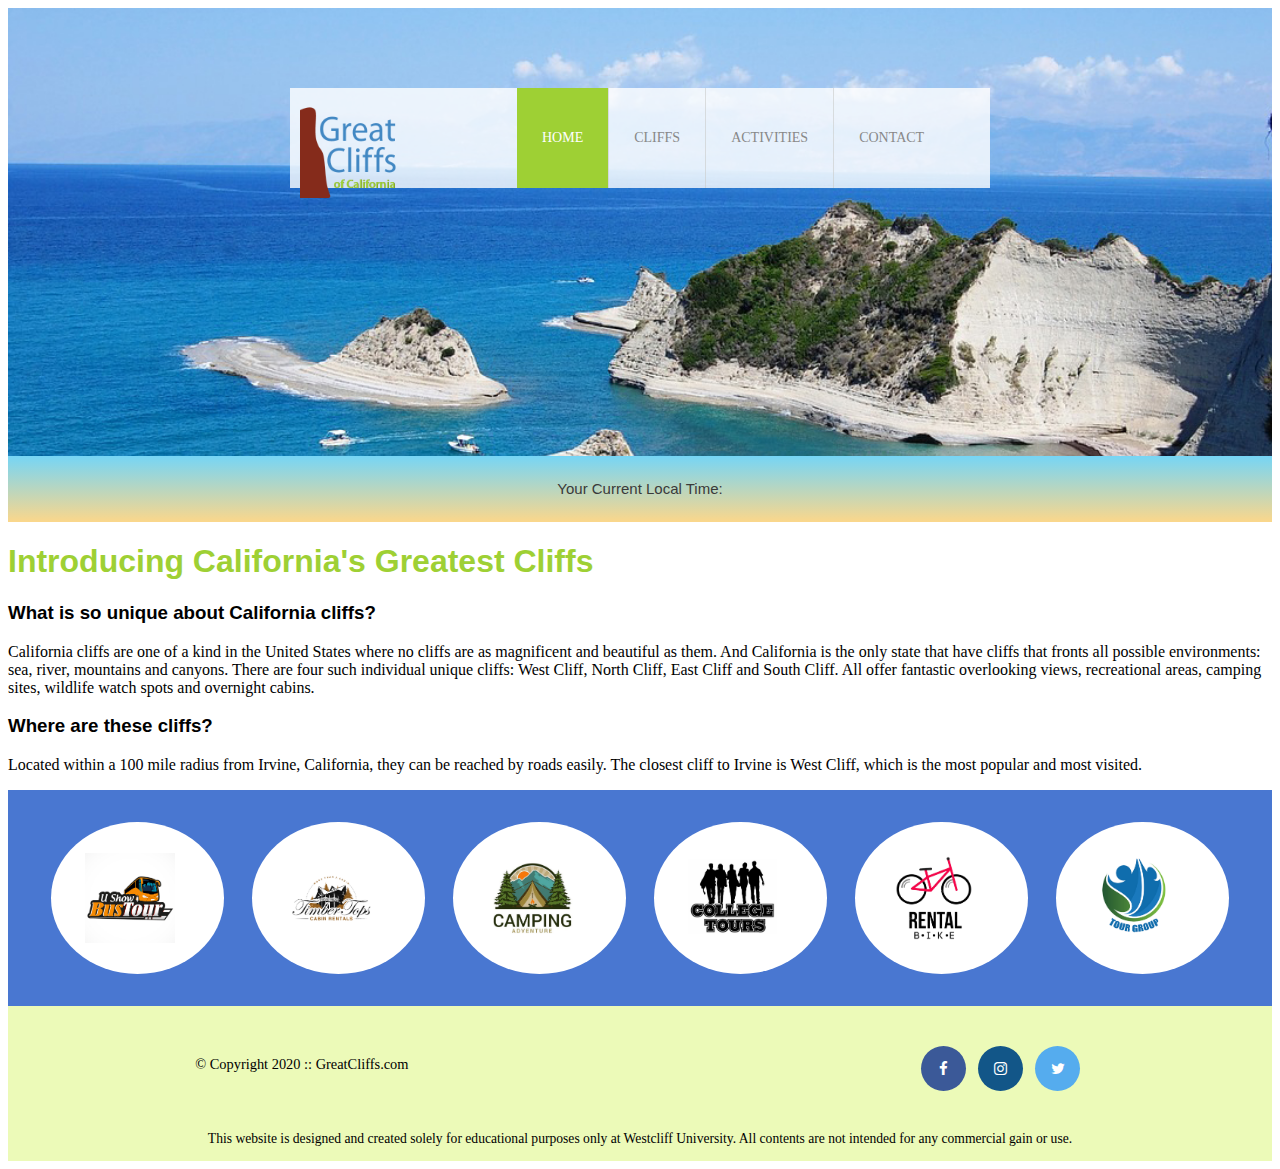
<file: Index.html>
<!Doctype html>
<html>

<head>
    <title>homework-module1-Great Cliffs</title>
    <meta charset="utf-8">

    <link rel="stylesheet" href="https://cdnjs.cloudflare.com/ajax/libs/font-awesome/4.7.0/css/font-awesome.min.css">

    <link rel="stylesheet" href="styles.css">

</head>

<body id="home">
    <div id="container">
        <header>
            <!--<img src="images/cliff_ocean.jpg" alt="Ocean View Cliff" width="1280" height="564">-->
            <div class="main-header">
                <div class="logo">
                    <img src="images/logo.png" alt="Great Cliffs Logo" width="125">
                </div>
                <nav>
                    <div class="main-menu">
                        <ul>
                            <li class="active"><a href="index.html">Home</a></li>
                            <li><a href="cliffs.html">Cliffs<a /></li>
                            <li><a href="activities.html">Activities</a></li>
                            <li><a href="contact.html">Contact</a></li>
                        </ul>
                    </div>
                </nav>
            </div>
        </header>
        <section id="timeofday">
            <span id="clocktitle">Your Current Local Time:</span>
            <span id="clock"></span>
        </section>
        <div class="main">
            <h1 style="color: #9ed034">Introducing California's Greatest Cliffs</h1>
            <h3>What is so unique about California cliffs?</h3>
            <p>California cliffs are one of a kind in the United States where no cliffs are as magnificent and beautiful
                as them. And California is the only state that have cliffs that fronts all possible environments: sea,
                river, mountains and canyons. There are four such individual unique cliffs: West Cliff, North Cliff,
                East Cliff and South Cliff. All offer fantastic overlooking views, recreational areas, camping sites,
                wildlife watch spots and overnight cabins.</p>
            <h3>Where are these cliffs?</h3>
            <p>Located within a 100 mile radius from Irvine, California, they can be reached by roads easily. The
                closest cliff to Irvine is West Cliff, which is the most popular and most visited.</p>
        </div>
        <section>
            <ul id="partners">

                <li class="partner"><img src="images/partners/partner-bustour.png" alt="Partner Bus Tours"></li>
                <li class="partner"><img src="images/partners/partner-cabinrental.png" alt="Partner Cabin Rental"></li>
                <li class="partner"><img src="images/partners/partner-campingadv.png" alt="Partner Camping Adventure">
                </li>
                <li class="partner"><img src="images/partners/partner-collegetours.png" alt="Partner College Tours">
                </li>
                <li class="partner"><img src="images/partners/partner-rentalbike.png" alt="Partner Bike Rentals"></li>
                <li class="partner"><img src="images/partners/partner-tourgroup.png" alt="Partner Tour Group"></li>

                <!--<li class="partner">
                    <img src="images/partners/partner-bustour.png" alt="Partner Bus Tours"
                </li>
                <li class="partner">
                    <img src="images/partners/partner-cabinrental.png" alt="Partner Cabin Rental"
                </li>
                <li class="partner">
                    <img src="images/partners/partner-campingadv.png" alt="Partner Camping Adventure"
                </li>
                <li class="partner">
                    <img src="images/partners/partner-collegetours.png" alt="Partner College Tours"
                </li>
                <li class="partner">
                    <img src="images/partners/partner-rentalbike.png" alt="Partner Bike Rentals"
                </li>
                <li class="partner">
                    <img src="images/partners/partner-tourgroup.png" alt="Partner Tour Group"
                </li>-->
            </ul>
        </section>
        <footer>
            <div id="nondisclaimer">
                <div class="copy">
                    &copy; Copyright 2020 :: GreatCliffs.com
                </div>
                <div class="social">
                    <a href="#" class="fa fa-facebook"></a>
                    <a href="#" class="fa fa-instagram"></a>
                    <a href="#" class="fa fa-twitter"></a>
                </div>
            </div>
            <div id="disclaimer">
                <p>This website is designed and created solely for educational purposes only at Westcliff University.
                    All contents are not intended for any commercial gain or use.</p>
            </div>
        </footer>
    <!--Digital Clock-->
    <script src="js/digclock.js"></script>
    <!--Partners-->
    <script src="js/site_scripts.js"></script>
</body>

</html>
</file>
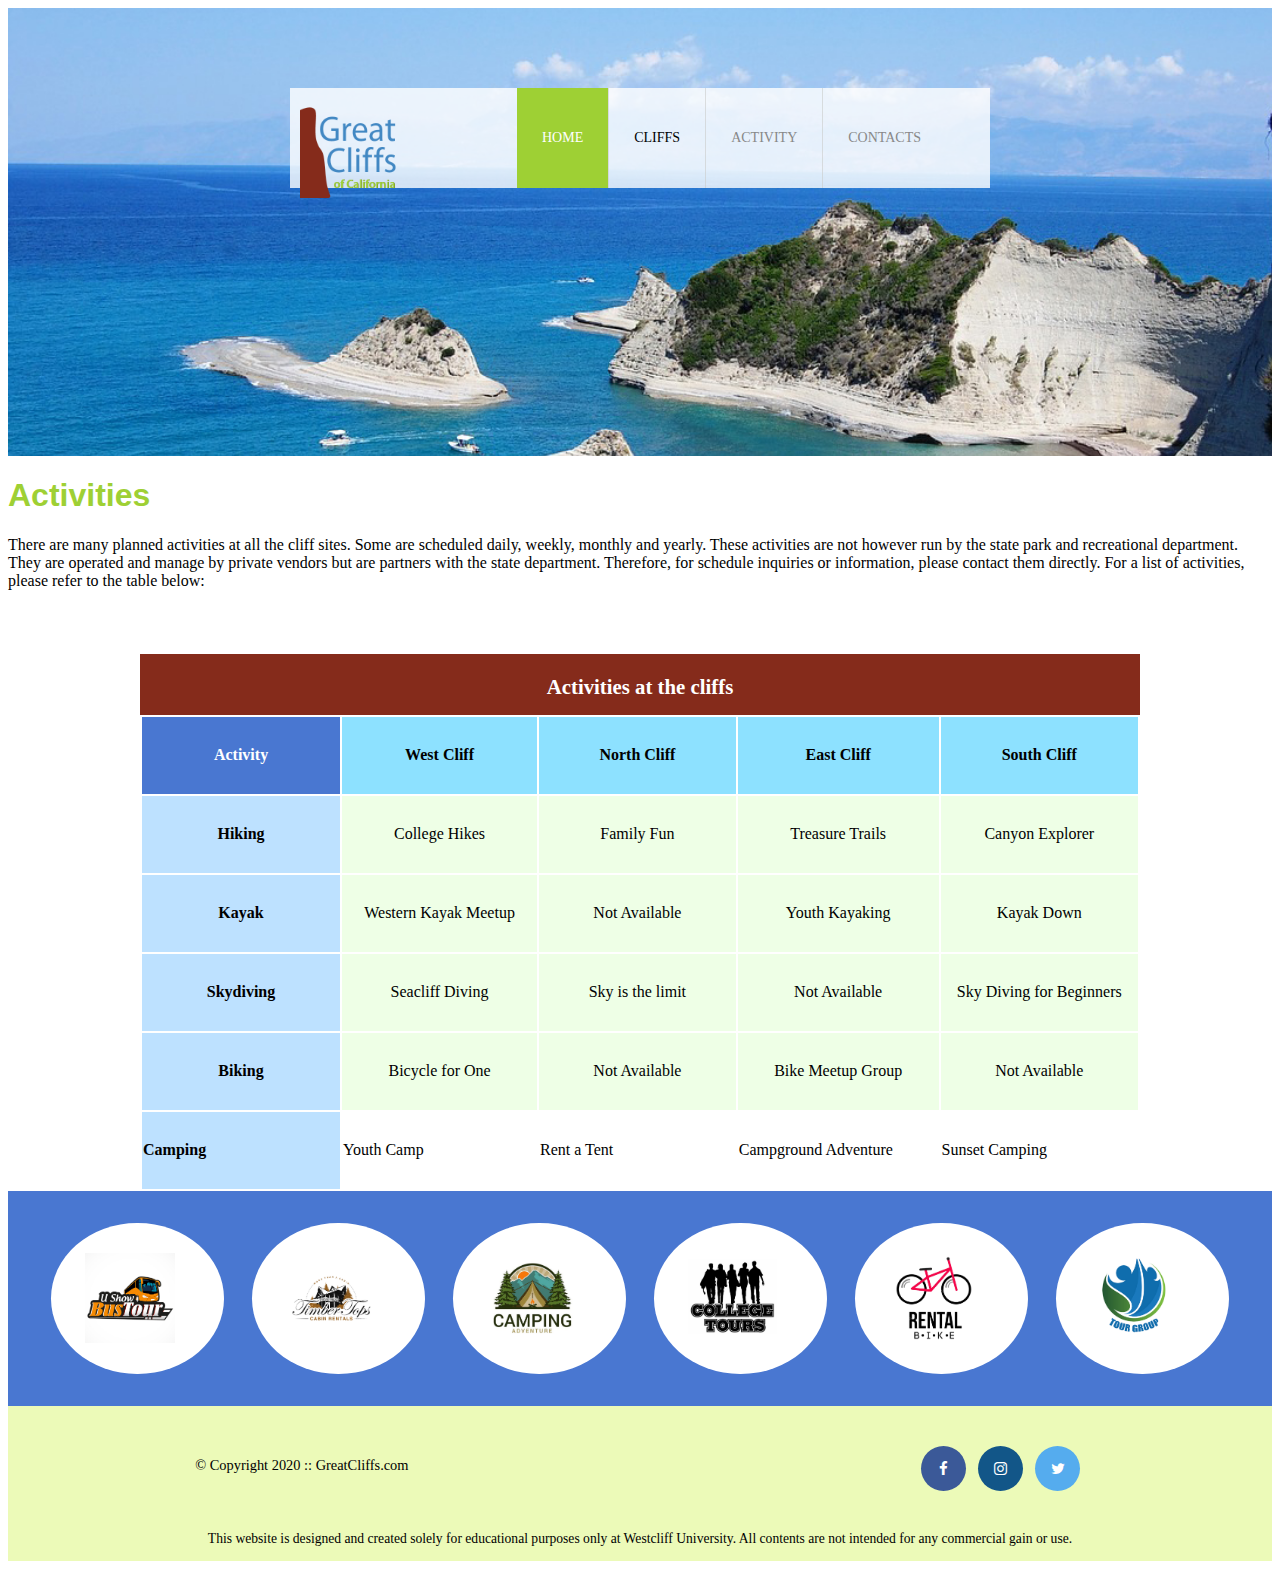
<file: activities.html>
<!DOCTYPE html>
<html lang="en">
<head>
    <meta charset="utf-8">
        <title>Introducing California's Greatest Cliffs</title>
            <link href="styles.css" rel="stylesheet" type="text/css" /> 
    <!--Font Awesome-->
    <link rel="stylesheet" href="https://cdnjs.cloudflare.com/ajax/libs/font-awesome/4.7.0/css/font-awesome.min.css">
</head>
<body id="home">
    <div id="container">
        <header>
            <div class="main-header">
                <div class="logo">
                    <img src="images/logo.png" alt="Great Cliffs Logo" width="125">
                </div>
                <nav>
                    <div class="main-menu">
                        <ul>
                            <li class="active"><a href="index.html">Home</a></li>
                            <li>Cliffs</li>
                            <li><a href="activites.html">Activity</a></li>
                            <li><a href="contact.html">Contacts</a></li>
                        </ul>
                    </div>
                </nav>
            </div>
</header>
<main>
    <h1>Activities</h1>
         <p>There are many planned activities at all the cliff sites. Some are scheduled daily, weekly, monthly and yearly. These activities are not however run by the state park and recreational department. They are operated and manage by private vendors but are partners with the state department. Therefore, for schedule inquiries or information, please contact them directly. For a list of activities, please refer to the table below:</p>
    <table width="700">
        <caption>Activities at the cliffs</caption>
          <thead>
            <tr>
                <th width="50">Activity</th>
                <th width="50">West Cliff</th>
                <th width="50">North Cliff</th>
                <th width="50">East Cliff</th>
                <th width="50">South Cliff</th>
            </tr>
        </thead>
        <tbody>
             <tr>
                <td>Hiking</td>
                <td>College Hikes</td>
                <td>Family Fun</td>
                <td>Treasure Trails</td>
                <td>Canyon Explorer</td>
            </tr>
            <tr>
                <td>Kayak</td>
                <td>Western Kayak Meetup</td>
                <td>Not Available</td>
                <td>Youth Kayaking</td>
                <td>Kayak Down</td>
            </tr>
            <tr>
                <td>Skydiving</td>
                <td>Seacliff Diving</td>
                <td>Sky is the limit</td>
                <td>Not Available</td>
                <td>Sky Diving for Beginners</td>
            </tr>
            <tr>
                <td>Biking</td>
                <td>Bicycle for One</td>
                <td>Not Available</td>
                <td>Bike Meetup Group</td>
                <td>Not Available</td>
            </tr>
        </tbody>
        <tfoot>
            <tr>
                <td>Camping</td>
                <td>Youth Camp</td>
                <td>Rent a Tent</td>
                <td>Campground Adventure</td>
                <td>Sunset Camping</td>
            </tr>
        </tfoot>
    </table> 
<Section>
    <ul id="partners">
        <li class="partner">
            <img src="images/partners/partner-bustour.png" alt="Partner Bus Tours">
        </li>
        <li class="partner">
            <img src="images/partners/partner-cabinrental.png" alt="Partner Cabin Rental">
        </li>
        <li class="partner">
            <img src="images/partners/partner-campingadv.png" alt="Partner Camping Adventure">
        </li>
        <li class="partner">
            <img src="images/partners/partner-collegetours.png" alt="Partner College Tours">
        </li>
        <li class="partner">
            <img src="images/partners/partner-rentalbike.png" alt="Partner Bike Rentals">
        </li>
        <li class="partner">
            <img src="images/partners/partner-tourgroup.png" alt="Partner Tour Group">
        </li>
    </ul>
</Section>
</main>
<footer>
    <div id="nondisclaimer">
        <div class="copy">
            &copy; Copyright 2020 :: GreatCliffs.com
        </div>
        <div class="social">
            <a href="#" class="fa fa-facebook"></a>
            <a href="#" class="fa fa-instagram"></a>
            <a href="#" class="fa fa-twitter"></a>
        </div>
        <div id="disclaimer">
            <p>This website is designed and created solely for educational purposes only at Westcliff University. All
                contents are not intended for any commercial gain or use.</p>
        </div>
</footer>
    <!--Partners-->
        <script src="js/site_scripts.js"></script>
</body>
</html>
</file>
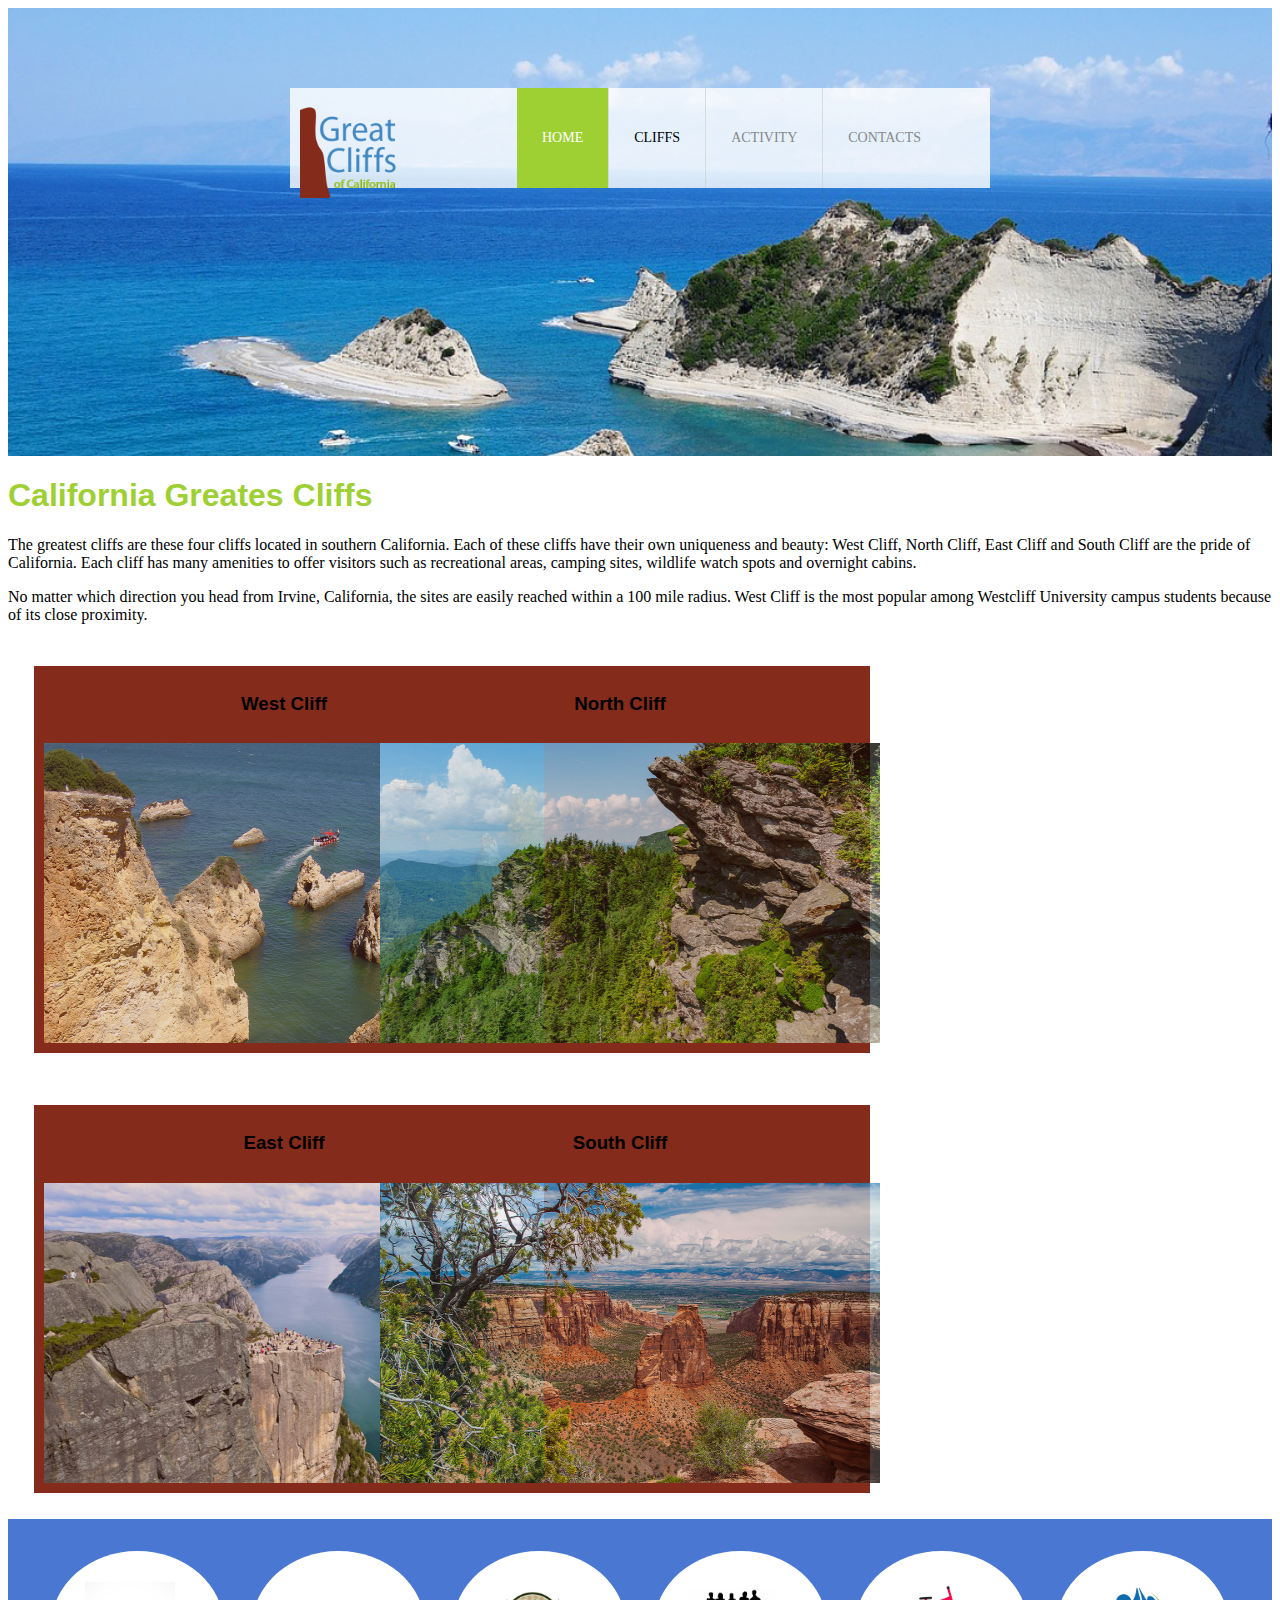
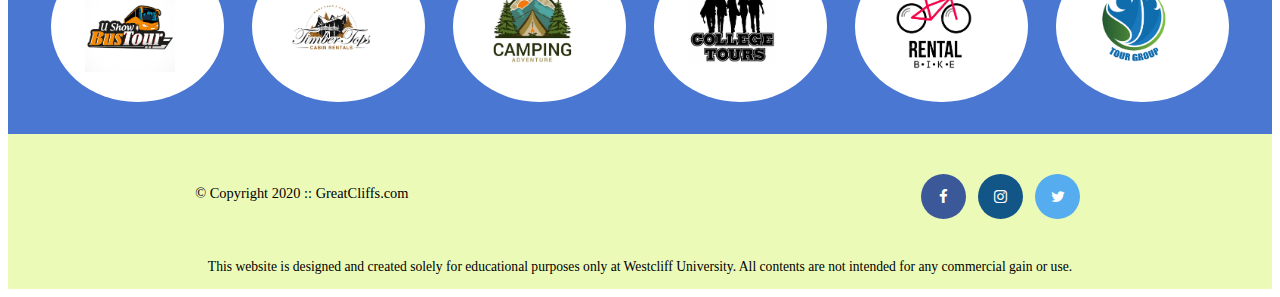
<file: cliffs.html>
<!DOCTYPE html>
<html lang="en">
<head>
    <title>Introducing California's Greatest Cliffs</title>
    <meta charset="utf-8">
    <link rel="stylesheet" href="styles.css" type="text/css" />
    <!--Font Awesome-->
    <link rel="stylesheet" href="https://cdnjs.cloudflare.com/ajax/libs/font-awesome/4.7.0/css/font-awesome.min.css">
</head>

<body id="home">
    <div id="container">
        <header>
            <div class="main-header">
                <div class="logo">
                    <img src="images/logo.png" alt="Great Cliffs Logo" width="125">
                </div>
                <nav>
                    <div class="main-menu">
                        <ul>
                            <li class="active"><a href="index.html">Home</a></li>
                            <li>Cliffs</li>
                            <li><a href="activites.html">Activity</a></li>
                            <li><a href="contact.html">Contacts</a></li>
                        </ul>
                    </div>
                </nav>
            </div>
        </header>
        <div class="main">
            <h1 style="color: #9ed034">California Greates Cliffs</h1>
            <p>The greatest cliffs are these four cliffs located in southern California. Each of these cliffs have their own uniqueness
            and beauty: West Cliff, North Cliff, East Cliff and South Cliff are the pride of California. Each cliff has many
            amenities to offer visitors such as recreational areas, camping sites, wildlife watch spots and overnight cabins.</p>
            <p>No matter which direction you head from Irvine, California, the sites are easily reached within a 100 mile radius. West
            Cliff is the most popular among Westcliff University campus students because of its close proximity.</p>
        </div>
    <section>
        <div class="row">
            <div class="column">
                 <ul ul id="cliffpics">
                    <li class="cliff">
                        <h3>West Cliff</h3>
                        <img src="images/cliff-west-sea.jpg" alt="West Cliff">
                    </li>
                </ul>
            </div>
            <div class="column">
                <ul id="cliffpics">
                    <li class="cliff">
                        <h3>North Cliff</h3>
                        <img src="images/cliff-north-mountain.jpg" alt="North Cliff">
                    </li>
                </ul>
            </div>
        </div>
        <div class="row">
            <div class="column">
                <ul id="cliffpics">
                    <li class="cliff">
                        <h3>East Cliff</h3>
                        <img src="images/cliff-east-river.jpg" alt="East Cliff">
                    </li>
                </ul>
                </div>
            <div class="column">
                <ul id="cliffpics">
                <li class="cliff">
                    <h3>South Cliff</h3>
                    <img src="images/cliff-south-canyon.jpg" alt="South Cliff">
                </li>
            </ul>
            </div>
        </div>
            <ul id="partners">
                <li class="partner">
                    <img src="images/partners/partner-bustour.png" alt="Partner Bus Tours">
                </li>
                <li class="partner">
                    <img src="images/partners/partner-cabinrental.png" alt="Partner Cabin Rental">
                </li>
                <li class="partner">
                    <img src="images/partners/partner-campingadv.png" alt="Partner Camping Adventure">
                </li>
                <li class="partner">
                    <img src="images/partners/partner-collegetours.png" alt="Partner College Tours">
                </li>
                <li class="partner">
                    <img src="images/partners/partner-rentalbike.png" alt="Partner Bike Rentals">
                </li>
                <li class="partner">
                    <img src="images/partners/partner-tourgroup.png" alt="Partner Tour Group">
                </li>
            </ul>
    </Section>
<footer>
    <div id="nondisclaimer">
        <div class="copy">
            &copy; Copyright 2020 :: GreatCliffs.com
        </div>
        <div class="social">
            <a href="#" class="fa fa-facebook"></a>
            <a href="#" class="fa fa-instagram"></a>
            <a href="#" class="fa fa-twitter"></a>
        </div>
        <div id="disclaimer">
            <p>This website is designed and created solely for educational purposes only at Westcliff University. All
                contents are not intended for any commercial gain or use.</p>
        </div>
</footer>
    <!--Partners-->
        <script src="js/site_scripts.js"></script>
</body>
</html>
</file>
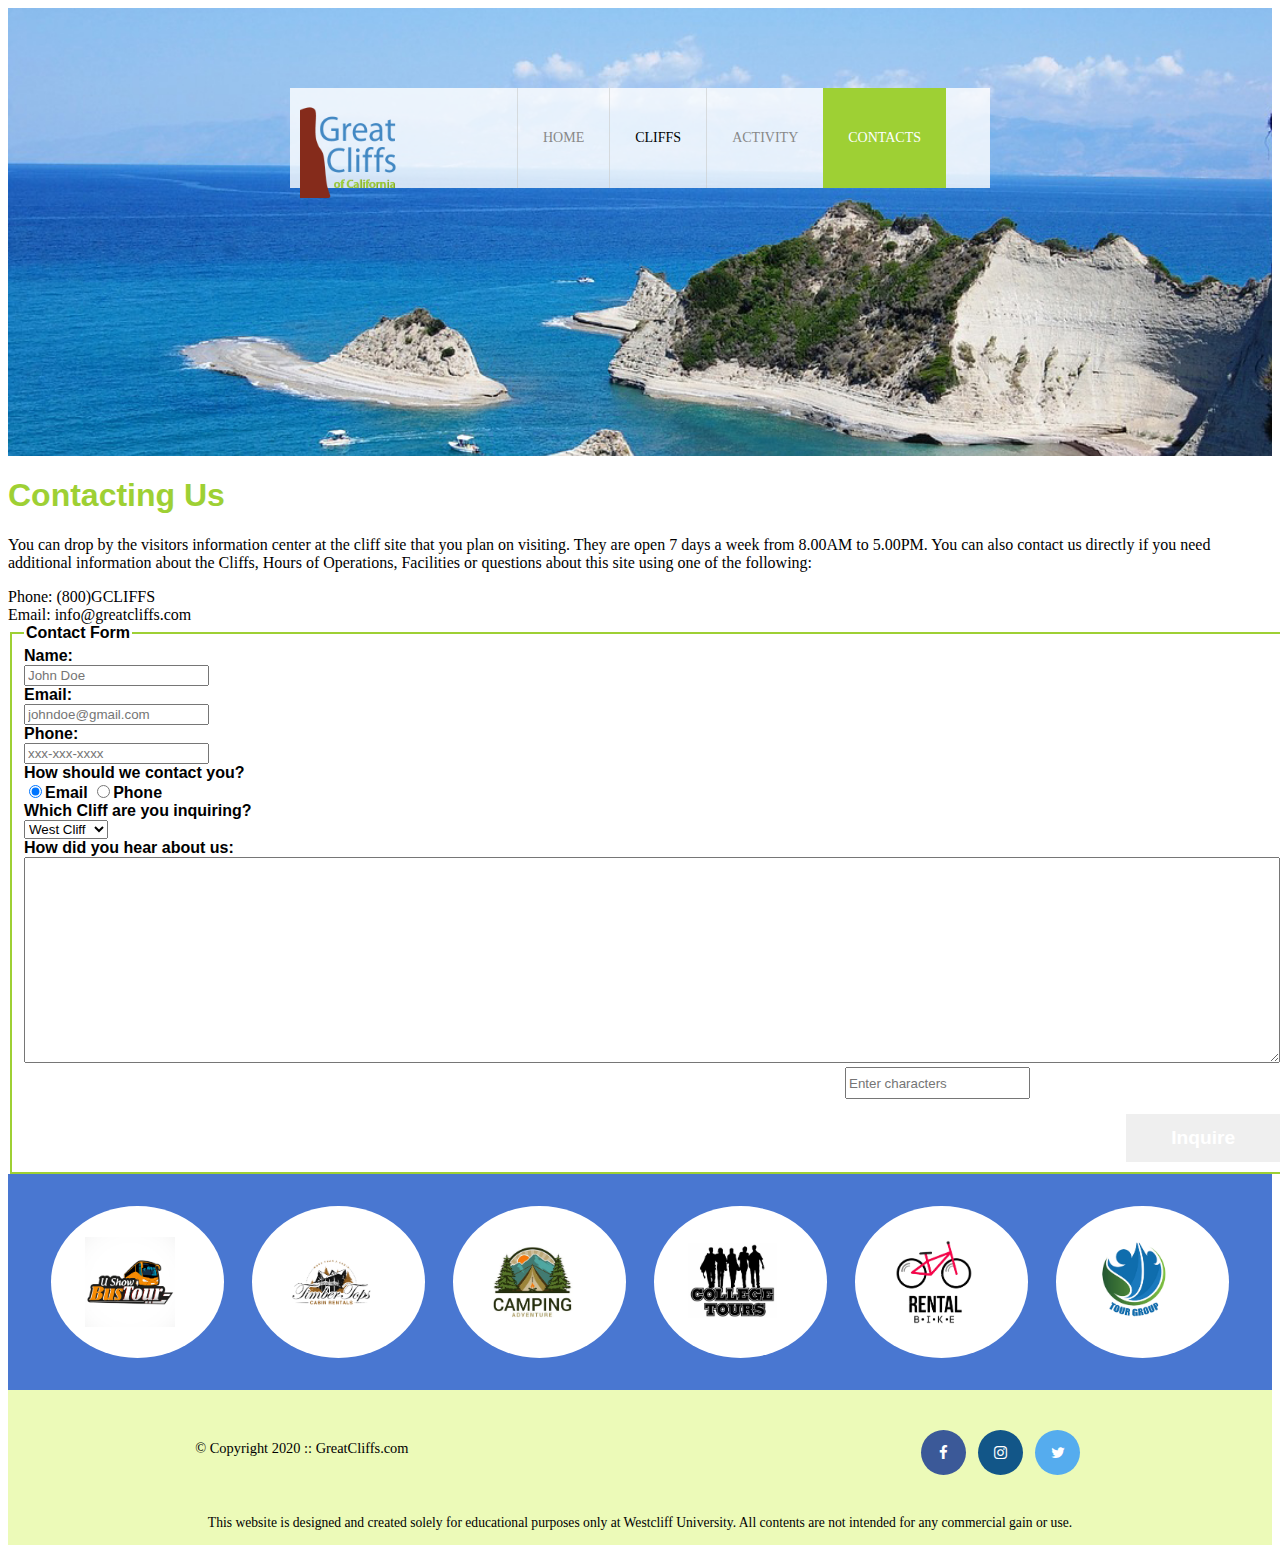
<file: contact.html>
<!DOCTYPE html>
<html lang="en">
    <head>
        <meta charset="utf-8">
            <title>Introducing California's Greatest Cliffs</title>
                <link rel="stylesheet" href="styles.css" type="text/css" />
                <!--Font Awesome-->
                <link rel="stylesheet" href="https://cdnjs.cloudflare.com/ajax/libs/font-awesome/4.7.0/css/font-awesome.min.css">
                   <style>
                    textarea {
                        width: 1250px;
                        height: 200px;
                    }
                   </style>
            </head>
    <body id="contact" onload="disableButton(true)"> 
        <div id="container"></div>
             <header>
                <div class="main-header">
                    <div class="logo">
                        <img src="images/logo.png" alt="Great Cliffs Logo" width="125">
                    </div>
            <nav class="main-menu"> 
                <ul>
                    <li><a href="index.html">Home</a></li>
                    <li>Cliffs</li>
                    <li><a href="activites.html">Activity</a></li>
                    <li class="active"><a href="contact.html">Contacts</a></li>
                        </ul>
                            </nav>
                </div>
            </header>
<main>
    <h1>Contacting Us</h1>
        <p> You can drop by the visitors information center at the cliff site that you plan on visiting. They are open
                7 days a week from 8.00AM to 5.00PM. You can also contact us directly if you need additional information about 
                     the Cliffs, Hours of Operations, Facilities or questions about this site using one of the following:
                         </p>
</main>
    <div class="contactinfo">
         <div class="phone">
            <span>Phone:</span>
                <span>(800)GCLIFFS</span>
        </div>
        <div class="email">
            <span>Email:</span>
                <span>info@greatcliffs.com</span>
        </div>
</div>
    <form action="/contact" method="post">  
<fieldset>  
    <legend>Contact Form</legend>
        <div class="textbox">
            <label>Name:</label> 
            <input type="text" name="name" placeholder="John Doe">  
            <label>Email:</label>  
            <input type="email" name="email" placeholder="johndoe@gmail.com"> 
            <label>Phone:</label>
            <input type="text" name="phone" placeholder="xxx-xxx-xxxx"> 
        </div>
    <div class="radios">
        <label>How should we contact you?</label>  
            <input type="radio" name="contact" value="email" checked>Email 
                <input type="radio" name="contact" value="phone">Phone
    </div>
    <div class="selectmenu">
        <label>Which Cliff are you inquiring?</label>  
            <select>
                 <option>West Cliff</option>
                 <option>North Cliff</option>
                 <option>East Cliff</option>
                 <option>South Cliff</option>
            </select>
    </div>
    <div class="commentbox">
        <label>How did you hear about us:</label>  
             <textarea rows="10" cols="50"></textarea>
    </div>
    <!--Random Codes-->
    <div class="randomcode">
        <input type="text" name="randomcode" placeholder="Enter characters" >
        <p id="codes"></p>
    </div>
    <div class="button">
        <input type="submit" value="Inquire">
    </div> 
</fieldset>  
</form>
<Section>
    <ul id="partners">
        <li class="partner">
            <img src="images/partners/partner-bustour.png" alt ="Partner Bus Tours">
                </li>
        <li class="partner">
            <img src="images/partners/partner-cabinrental.png" alt ="Partner Cabin Rental">
                 </li>
        <li class="partner">
            <img src="images/partners/partner-campingadv.png" alt ="Partner Camping Adventure">
                 </li>
        <li class="partner">
            <img src="images/partners/partner-collegetours.png" alt ="Partner College Tours">
                </li>
        <li class="partner">
            <img src="images/partners/partner-rentalbike.png" alt ="Partner Bike Rentals">
                </li>
        <li class="partner">
            <img src="images/partners/partner-tourgroup.png" alt ="Partner Tour Group">
                </li>
    </ul>
</Section>
<footer>
    <div id="nondisclaimer">
        <div class="copy">
            &copy; Copyright 2020 :: GreatCliffs.com
        </div>
        <div class="social">
            <a href="#" class="fa fa-facebook"></a>
            <a href="#" class="fa fa-instagram"></a>
            <a href="#" class="fa fa-twitter"></a>
        </div>
        <div id="disclaimer">
            <p>This website is designed and created solely for educational purposes only at Westcliff University. All
                contents are not intended for any commercial gain or use.</p>
        </div>
</footer>
    <!--Partners-->
        <script src="js/site_scripts.js"></script>
    </body>
</html>
</file>
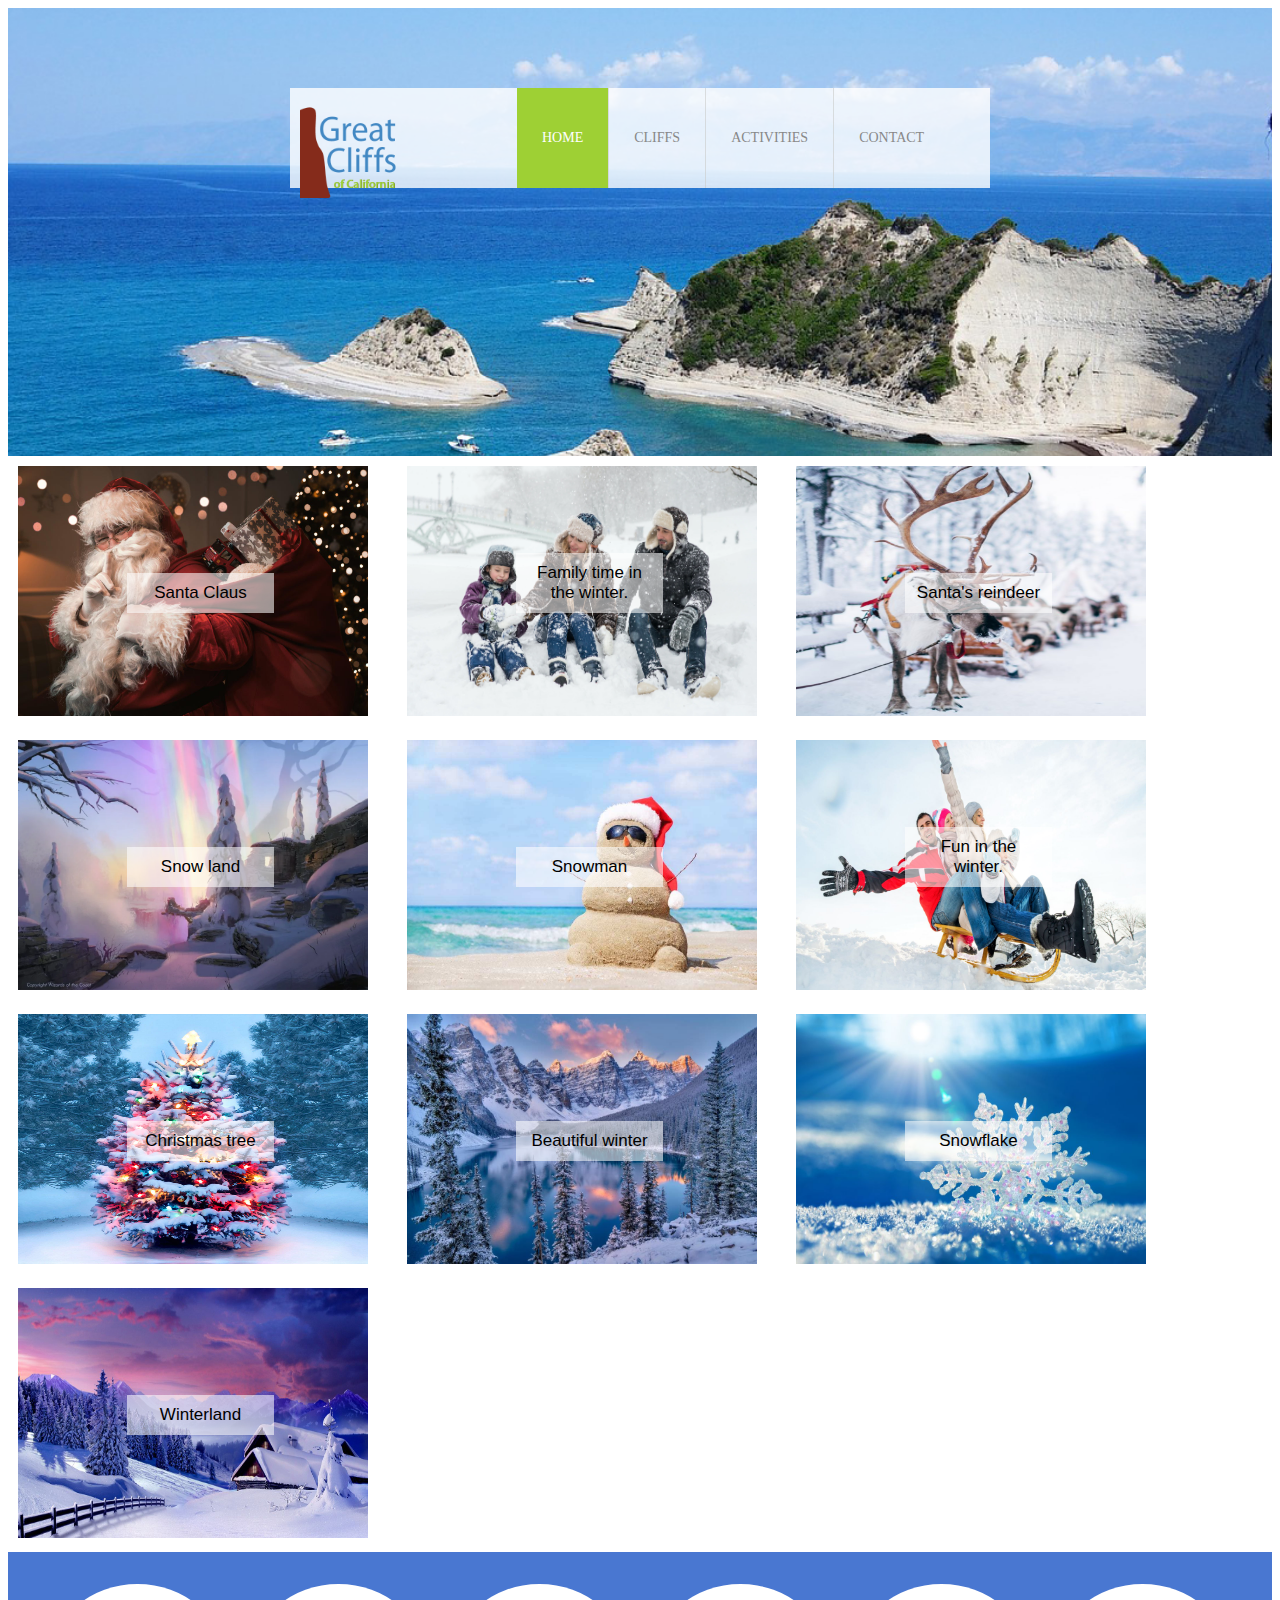
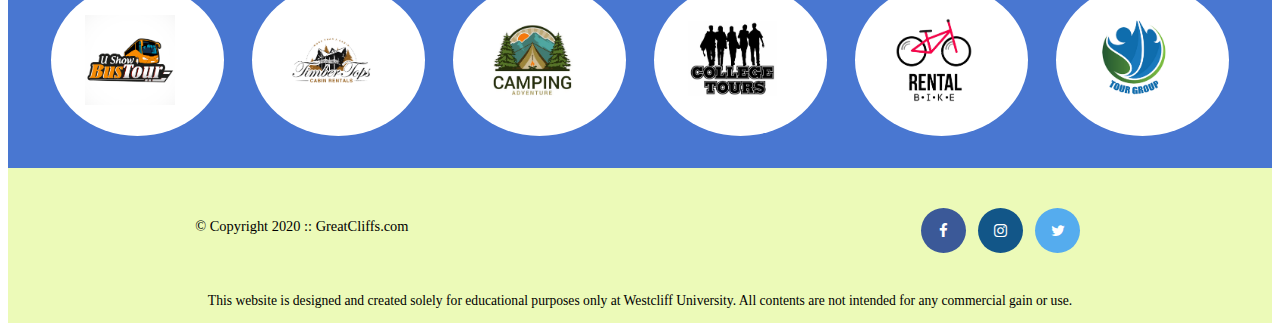
<file: gallery.html>
<html>

<head>
    <title>Gallery</title>
    <meta charset="utf-8">

    <link rel="stylesheet" href="https://cdnjs.cloudflare.com/ajax/libs/font-awesome/4.7.0/css/font-awesome.min.css">

    <link rel="stylesheet" href="styles.css">

</head>

<body id="home">
    <div id="container">
        <header>
            <!--<img src="images/cliff_ocean.jpg" alt="Ocean View Cliff" width="1280" height="564">-->
            <div class="main-header">
                <div class="logo">
                    <img src="images/logo.png" alt="Great Cliffs Logo" width="125">
                </div>
                <nav>
                    <div class="main-menu">
                        <ul>
                            <li class="active"><a href="index.html">Home</a></li>
                            <li><a href="cliffs.html">Cliffs<a /></li>
                            <li><a href="activities.html">Activities</a></li>
                            <li><a href="contact.html">Contact</a></li>
                        </ul>
                    </div>
                </nav>
            </div>
        </header>

        <head>
            <style>
                div.gallery {
                    margin: 5px;
                    border: 1px solid #ccc;
                    float: left;
                    width: 180px;
                }

                div.gallery:hover {
                    border: 1px solid #777;
                }

                div.gallery img {
                    width: 100%;
                    height: auto;
                }

                div.desc {
                    padding: 15px;
                    text-align: center;
                }
            </style>
        </head>
<ul>
    <li id="photo">
        <div class="app-img-wrapper">
            <img src="images/Santa Claus.jpg" class="img-responsive app-img" alt="App">
            <h2 class="app-img-text">Santa Claus</h2>
            </a>
        </div>
        <div class="app-img-wrapper">
            <img src="images/Family Winter.webp" class="img-responsive app-img" alt="App">
            <h2 class="app-img-text">Family time in the winter.</h2>
            </a>
        </div>
        <div class="app-img-wrapper">
            <img src="images/Santa reindeer.jpg" class="img-responsive app-img" alt="App">
            <h2 class="app-img-text">Santa's reindeer</h2>
            </a>
        </div>
        <div class="app-img-wrapper">
            <img src="images/Snowland.webp" class="img-responsive app-img" alt="App">
            <h2 class="app-img-text">Snow land</h2>
            </a>
        </div>
        <div class="app-img-wrapper">
            <img src="images/Snowman.jpg" class="img-responsive app-img" alt="App">
            <h2 class="app-img-text">Snowman</h2>
            </a>
        </div>
        <div class="app-img-wrapper">
            <img src="images/winter fun.jpg" class="img-responsive app-img" alt="App">
            <h2 class="app-img-text">Fun in the winter.</h2>
            </a>
        </div>
        <div class="app-img-wrapper">
            <img src="images/christmas tree.jpg" class="img-responsive app-img" alt="App">
            <h2 class="app-img-text">Christmas tree</h2>
            </a>
        </div>
        <div class="app-img-wrapper">
            <img src="images/Beautiful winter.jpg" class="img-responsive app-img" alt="App">
            <h2 class="app-img-text">Beautiful winter</h2>
            </a>
        </div>
        <div class="app-img-wrapper">
            <img src="images/snowflake.jpg" class="img-responsive app-img" alt="App">
            <h2 class="app-img-text">Snowflake</h2>
            </a>
        </div>
        <div class="app-img-wrapper">
            <img src="images/winterland.jpg" class="img-responsive app-img" alt="App">
            <h2 class="app-img-text">Winterland</h2>
            </a>
        </div>
    </li>
</ul>
</main>
        <section>
            <ul id="partners">
        
                <li class="partner"><img src="images/partners/partner-bustour.png" alt="Partner Bus Tours"></li>
                <li class="partner"><img src="images/partners/partner-cabinrental.png" alt="Partner Cabin Rental"></li>
                <li class="partner"><img src="images/partners/partner-campingadv.png" alt="Partner Camping Adventure">
                </li>
                <li class="partner"><img src="images/partners/partner-collegetours.png" alt="Partner College Tours">
                </li>
                <li class="partner"><img src="images/partners/partner-rentalbike.png" alt="Partner Bike Rentals"></li>
                <li class="partner"><img src="images/partners/partner-tourgroup.png" alt="Partner Tour Group"></li>
        
                <!--<li class="partner">
                            <img src="images/partners/partner-bustour.png" alt="Partner Bus Tours"
                        </li>
                        <li class="partner">
                            <img src="images/partners/partner-cabinrental.png" alt="Partner Cabin Rental"
                        </li>
                        <li class="partner">
                            <img src="images/partners/partner-campingadv.png" alt="Partner Camping Adventure"
                        </li>
                        <li class="partner">
                            <img src="images/partners/partner-collegetours.png" alt="Partner College Tours"
                        </li>
                        <li class="partner">
                            <img src="images/partners/partner-rentalbike.png" alt="Partner Bike Rentals"
                        </li>
                        <li class="partner">
                            <img src="images/partners/partner-tourgroup.png" alt="Partner Tour Group"
                        </li>-->
            </ul>
        </section>
<footer>
        <div id="nondisclaimer">
            <div class="copy">
                &copy; Copyright 2020 :: GreatCliffs.com
                    </div>
        <div class="social">
            <a href="#" class="fa fa-facebook"></a>
            <a href="#" class="fa fa-instagram"></a>
            <a href="#" class="fa fa-twitter"></a>
                    </div>
        </div>
        <div id="disclaimer">
                <p>This website is designed and created solely for educational purposes only at Westcliff University.
                        All contents are not intended for any commercial gain or use.</p>
                    </div>
</footer>
<script>
    var photos = [];
    var fileNames = [];
    var imageList = [];
    var image;
    var openList; <li id='photo'>;
        var closeList = </li>;

    for (var i = 0; i < 10; i++) {
        fileNames.push("winterland" + (i + 1));
        photos.push("img src='images/" + fileNames[i] + ".jpg'>")
        image = openList + photos[i] + closeList;
        imageList.push(image);
        imageList.join("  ");
    }
    document.getElementById("album").innerHTML = imageList.join("  ");
</script>

</body>

</html>
</file>
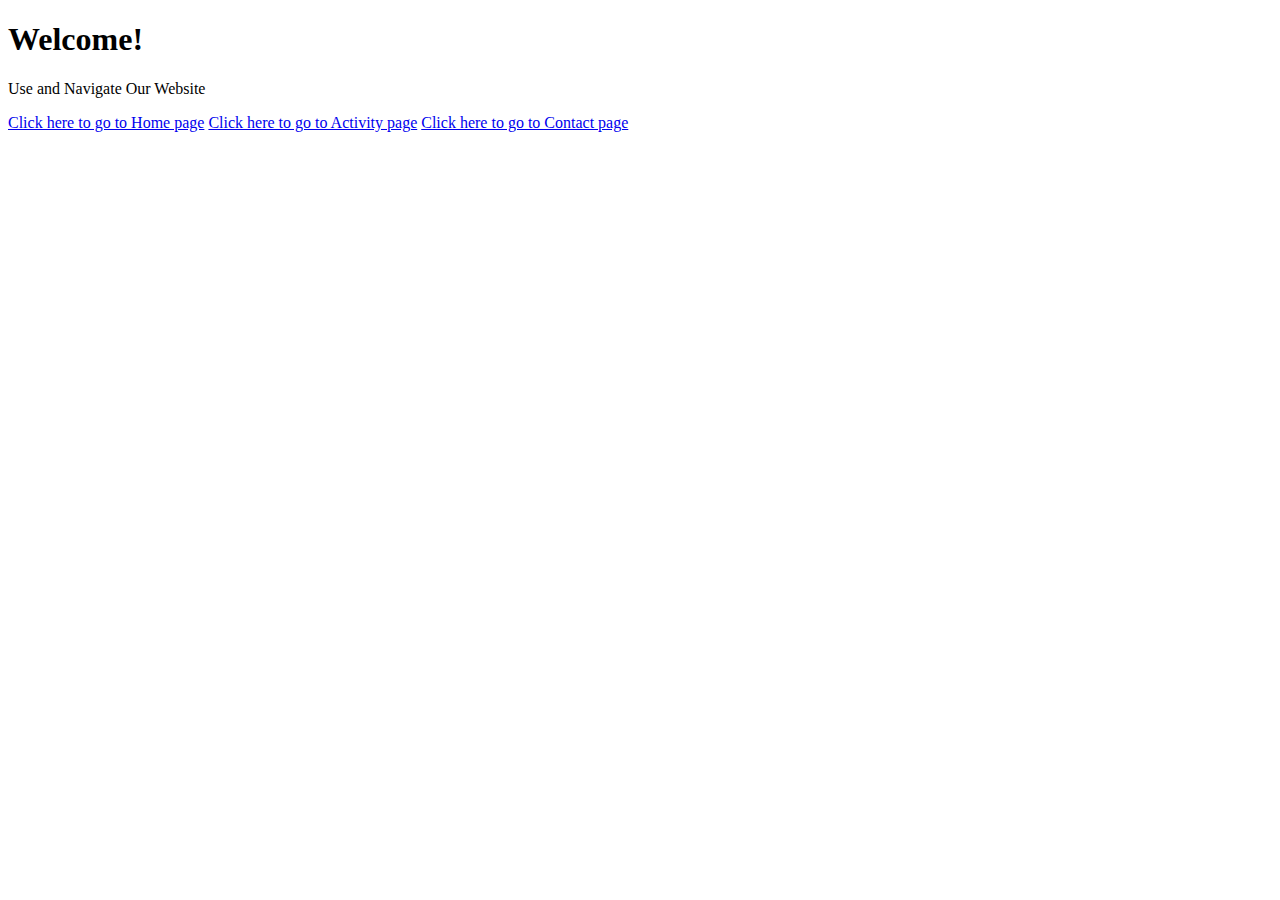
<file: Page3.html>
<!DOCTYPE html> 
   <html>            
        <head>
          <title>Website</title>
        </head>

        <body>
          <h1> Welcome! </h1>
          <p> Use and Navigate Our Website </p>
          <a href="page3.html" target="_self">Click here to go to Home page</a>
          <a href="activities.html" target="_self">Click here to go to Activity page</a>
          <a href="contact.html" target="_self">Click here to go to Contact page</a>
        </body>            
    </html>
</file>
<file: styles.css>
/*Header*/
header {
  width: 100%;
  min-height: 400px;
  padding-top: 3em;
}
#home header {
  background: no-repeat lightgrey url(images/cliff_ocean.jpg);
  background-size: 1500px;
}
#activities header {
  background: no-repeat lightgrey url(images/runfly.jpg);
  background-size: 1500px;
}
#contact header {
  background: no-repeat lightgrey url(images/cliff_ocean.jpg);
  background-size: 1500px;
}
.main-header {
  background-color: rgb(255, 255, 255, 0.8);
  width: 700px;
  margin: 2em auto 0 auto;
  min-height: 100px;
  height: 100px;
}
.main-header .logo img {
  width: 100px;
  height: 100px;
  margin: 0 2em 0 0;
  float: left;
}
/*Navigation*/
.main-menu {
  margin-left: 227px;
  font-weight: 400;
}
.main-menu ul li {
  list-style-type: none;
  display: inline-block;
  float: left;
  padding-left: 25px;
  padding-right: 25px;
  border-left: 1px solid rgba(202, 204, 202, 0.6);
  line-height: 100px;
  text-transform: uppercase;
  font-size: 14px;
}
.main-menu ul li a {
  text-decoration: none;
  color: #888;
}
.main-menu ul li a:hover {
  color: #9ed034;
}
.main-menu ul li.active {
  background: #9ed034;
  border: none;
}
.main-menu ul li.active a {
  color: #fff;
}
/* Main */
h1 {
  font-family: Arial, Helvetica, sans-serif;
  color: #9ed034;
}
h2 {
  font-family: Arial, Helvetica, sans-serif;
  color: black;
}
h3 {
  font-family: Arial, Helvetica, sans-serif;
  color: black;
}
/*Partners*/
section {
  width: 100%;
  background-color: none;
}
section #partners {
  width: 1200px;
  padding: 2em 0 2em 0;
  margin: 0 auto;
  text-align: center;
}
section #partners .partner {
  display: inline-block;
  margin: 0 0.75em;
  padding: 1.3em 1.5em;
  background-color: #fff;
  border-radius: 50%;
}
section #partners .partner img {
  width: 90px;
  height: 90px;
}
/*Footer*/
footer {
  width: 100%;
  height: 155px;
  padding-bottom: lem;
  background-color: #ecfab8;
}
section #partners {
  background-color: #4977d1;
  width: auto;
}
footer #nondisclaimer .copy {
  padding: 3.5em 3.5em 3.5em 13em;
  float: left;
  font-size: 0.9em;
}
footer #nondisclaimer .social {
  padding: 2.5em;
  margin-right: 9.25em;
  float: right;
}
footer #disclaimer {
  clear: both;
}
footer #disclaimer p {
  font-size: 0.85em;
  text-align: center;
}
footer #nondisclaimer .social .fa {
  padding: 15px;
  font-size: 15px;
  width: 15px;
  text-align: center;
  text-decoration: none;
  margin: 0 4px;
  border-radius: 50%;
}
footer #nondisclaimer .social .fa:hover {
  opacity: 0.7;
}
footer #nondisclaimer .social .fa-facebook {
  background: #3b5998;
  color: white;
}
footer #nondisclaimer .social .fa-twitter {
  background: #55acee;
  color: white;
}
footer #nondisclaimer .social .fa-instagram {
  background: #125688;
  color: white;
}

/*Activities*/
table {
  width: 1000px;
  margin: 4em auto 0 auto;
  table-layout: auto;
}
caption {
  background: #852b1b;
  height: 40px;
  color: #fff;
  font-size: 1.3em;
  font-weight: bold;
  padding-top: 1em;
}
thead {
  background: #8de1ff;
}
tbody {
  background: #eeffe6;
  text-align: center;
}
th,
td {
  width: 225px;
  height: 75px;
  vertical-align: middle;
  border: solid 1 px #852b1b;
}
th:first-child {
  width: 125px;
  height: 50px;
  background: #4977d1;
  color: #fff;
}
td:first-child {
  font-weight: bold;
  background: #bde1ff;
}
/*Contact*/
h1 {
  color: #9ed034;
}
legends {
  color: #4977d1;
  font-weight: bold;
  font-size: 1.3em;
  font-family: Arial, Helvetica, sans-serif;
}
form fieldset {
  font-weight: bold;
  font-family: Arial, Helvetica, sans-serif;
  border: solid 2px #9ed034;
}
.randomcode {
  display: flex;
  align-items: right;
  float: right;
  margin-right: 250px;
  position: top;
  margin-bottom: 10px;
}
label {
  display: block;
}
ul {
  list-style-type: none;
  margin: 0;
  padding: 0;
}
form .button input {
  width: 8em;
  height: 2.5em;
  font-size: 1.2em;
  font-weight: bold;
  /*background-color: #4977D1;*/
  color: #ffffff;
  border: none;
  border-top-width: 50px;
  float: right;
  margin-top: 5px;
  margin-left: 800px;
}

/*Cliffs*/
section #cliffpics {
  background-color: #852b1b;
  padding: 0.5em 0 0 0;
  margin: 1em;
  text-align: center;
  width: 500px;
}

/* Style Clock */

#timeofday {
  text-align: center;
  background-image: linear-gradient(
    0deg,
    rgba(251, 215, 139, 1) 0%,
    rgba(118, 213, 245, 1) 100%
  );
  padding: 1.5em 0 1.5em 0;
}

#clocktitle {
  color: #3a3a3a;
  font-family: Arial, Helvetica, sans-serif;
  font-size: 15px;
  font-weight: lighter;
}
#clock {
  color: #125688;
}
/*Gallery*/
#gallery {
  line-height: 0;
  -webkit-column-count: 5; /* split it into 5 columns */
  -webkit-column-gap: 5px; /* give it a 5px gap between columns */
  -moz-column-count: 5;
  -moz-column-gap: 5px;
  column-count: 5;
  column-gap: 5px;
}
img {
  width: 500px;
  height: 300px;
  margin-right: 15px;
  vertical-align: middle;
}
.parent {
  display: flex;
}
.parent1 {
  display: flex;
}
.app-img-wrapper {
  position: sticky;
  display: inline-block;
}
.app-img-link:hover:before {
  opacity: 1;
}
.app-img-link:hover .app-img-text {
  background: rgba(34, 139, 34, 0.7);
  color: black;
}
.app-img {
  display: block;
  width: 350px;
  height: 250px;
}
.app-img-text {
  position: absolute;
  bottom: 5%;
  left: 5%;
  right: 5%;
  color: rgb(0, 0, 0);
  font-size: 17px;
  font-weight: 300;
  text-align: center;

  /* fallback color */
  background: rgba(255, 255, 255, 0.567);
  padding: 10px;
  margin: 100;
  transition: 0.5s, color 0.5s;
}
.app-img-link:before {
  position: absolute;
  top: 0;
  left: 0;
  right: 0;
  bottom: 0;
  content: "Click to view info";
  color: white;
  display: flex;
  justify-content: center;
  align-items: center;
  font-size: 2em;
  background: rgba(0, 0, 0, 0.7);
  transition: opacity 0.5s;
  opacity: 0;
}
h2 {
  text-align: center;
  float: center;
}

/*We have already set the text-align property as center in the HTML code. Below provided CSS is added just to make the output look better.*/
desc {
  margin: auto;
  width: 640px;
  padding: 50px;
  font-family: "Avenir", sans-serif;
  color: #33475b;
}
img {
  padding: 10px;
}

/* The grid: Four equal columns that floats next to each other */
.column {
  float: left;
  width: 25%;
  padding: 10px;
}

/* Style the images inside the grid */
.column img {
  opacity: 0.8;
  cursor: pointer;
}
.column img:hover {
  opacity: 1;
}

/* Clear floats after the columns */
.row:after {
  content: "";
  display: table;
  clear: both;
}

/* The expanding image container (positioning is needed to position the close button and the text) */
.container {
  position: relative;
  display: none;
}

/* Expanding image text */
#imgtext {
  position: absolute;
  bottom: 15px;
  left: 15px;
  color: white;
  font-size: 20px;
}

/* Closable button inside the image */
.closebtn {
  position: absolute;
  top: 10px;
  right: 15px;
  color: white;
  font-size: 35px;
  cursor: pointer;
}
</file>
